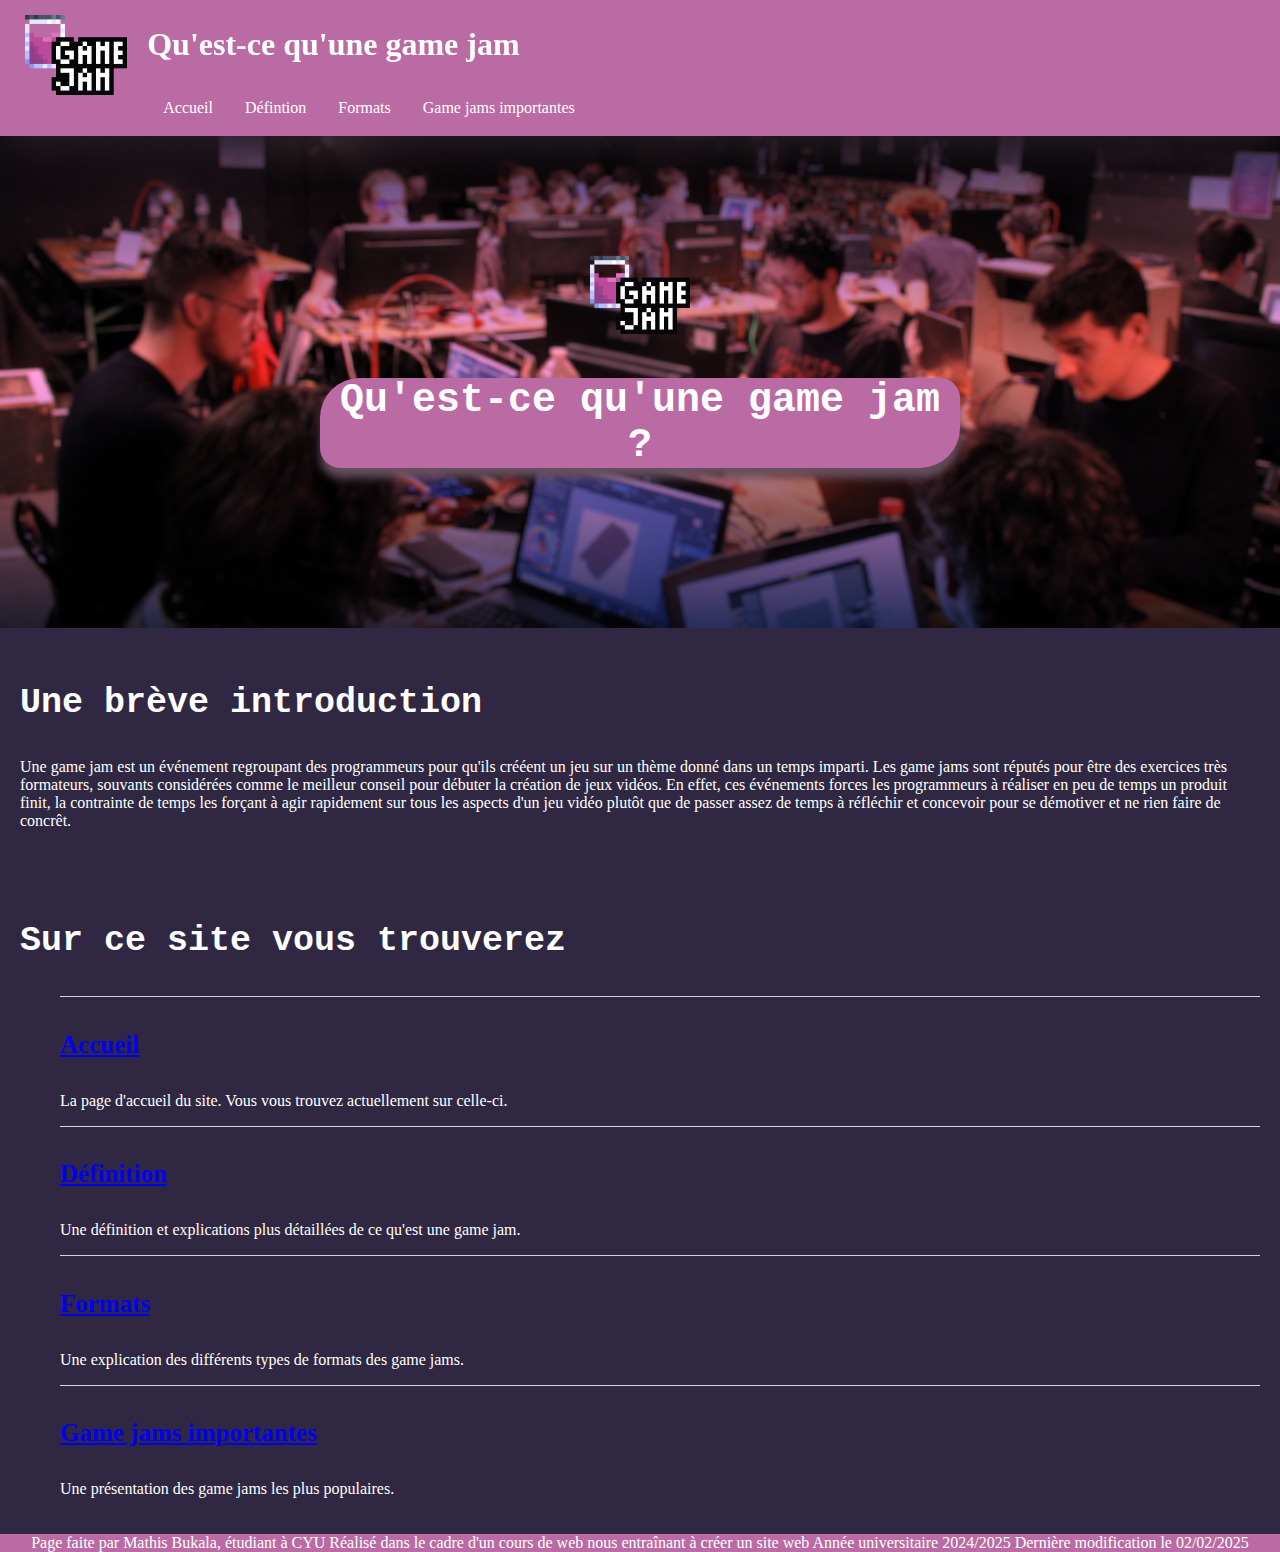
<file: index.html>
<!DOCTYPE html>
<html lang = "fr">

	<head>
		<title> Explication d'une game jam - acccueil  </title>
		<meta charset = "utf-8"/>
		<meta name = "author" content = "mathis bukala" />
		<meta name = "description" content = "accueil du site présentant ce qu'est une game jam"/>
		<meta name = "keywords" content = "game, game jam"/>
		<link rel="icon" href="images/logo.png" />
		<link rel="stylesheet" href="styles.css"/>
	</head>

	<body>

		<header>

			<img class="logo" src="images/logo2.png" alt="Logo du site" />
			<h1> Qu'est-ce qu'une game jam </h1>
			<nav>
				<ul>
					<li> <a href="index.html"> Accueil </a> </li>
					<li> <a href="definition.html"> Défintion </a> </li>
					<li> <a href="formats.html"> Formats </a> </li>
					<li> <a href="gameJamsImportantes.html"> Game jams importantes </a> </li>
				</ul>
			</nav>

		</header>

		<main>

			<section>

				<div class="baniere">
					<img src="images/baniere.png" alt = "Baniere de page d'accueil" />
					<div class="center-baniere">
						<img src="images/logo2.png" alt ="Logo" />
						<h2> Qu'est-ce qu'une game jam ? </h2>
					</div>
				</div>

				<article>
					<h3> Une brève introduction </h3>
					<p> Une game jam est un événement regroupant des programmeurs pour qu'ils crééent un jeu sur un thème donné dans un temps imparti. Les game jams sont réputés pour être des exercices très formateurs, souvants considérées comme le meilleur conseil pour débuter la création de jeux vidéos. En effet, ces événements forces les programmeurs à réaliser en peu de temps un produit finit, la contrainte de temps les forçant à agir rapidement sur tous les aspects d'un jeu vidéo plutôt que de passer assez de temps à réfléchir et concevoir pour se démotiver et ne rien faire de concrêt.</p>
				</article>

				<article>
					<h3> Sur ce site vous trouverez </h3>

					
					<ul class="summary">
						<li> 
							<h4> <a href="index.html" > Accueil </a> </h4>
							<p> La page d'accueil du site. Vous vous trouvez actuellement sur celle-ci. </p>
						</li>

						<li> 
							<h4> <a href="definition.html" > Définition </a> </h4>
							<p> Une définition et explications plus détaillées de ce qu'est une game jam. </p>
						</li>

						<li> 
							<h4> <a href="formats.html" > Formats </a> </h4>
							<p> Une explication des différents types de formats des game jams. </p>
						</li>

						<li> 
							<h4> <a href="gameJamsImportantes.html" > Game jams importantes </a> </h4>
							<p> Une présentation des game jams les plus populaires. </p>
						</li>
					</ul>
					
					
				</article>	

			</section>

		</main>

	</body>

	<footer>
		<span> Page faite par Mathis Bukala, étudiant à CYU </span>
		<span> Réalisé dans le cadre d'un cours de web nous entraînant à créer un site web </span>
		<time> Année universitaire 2024/2025 </time>
		<time> Dernière modification le 02/02/2025 </time>
	</footer>

 
</html>
</file>
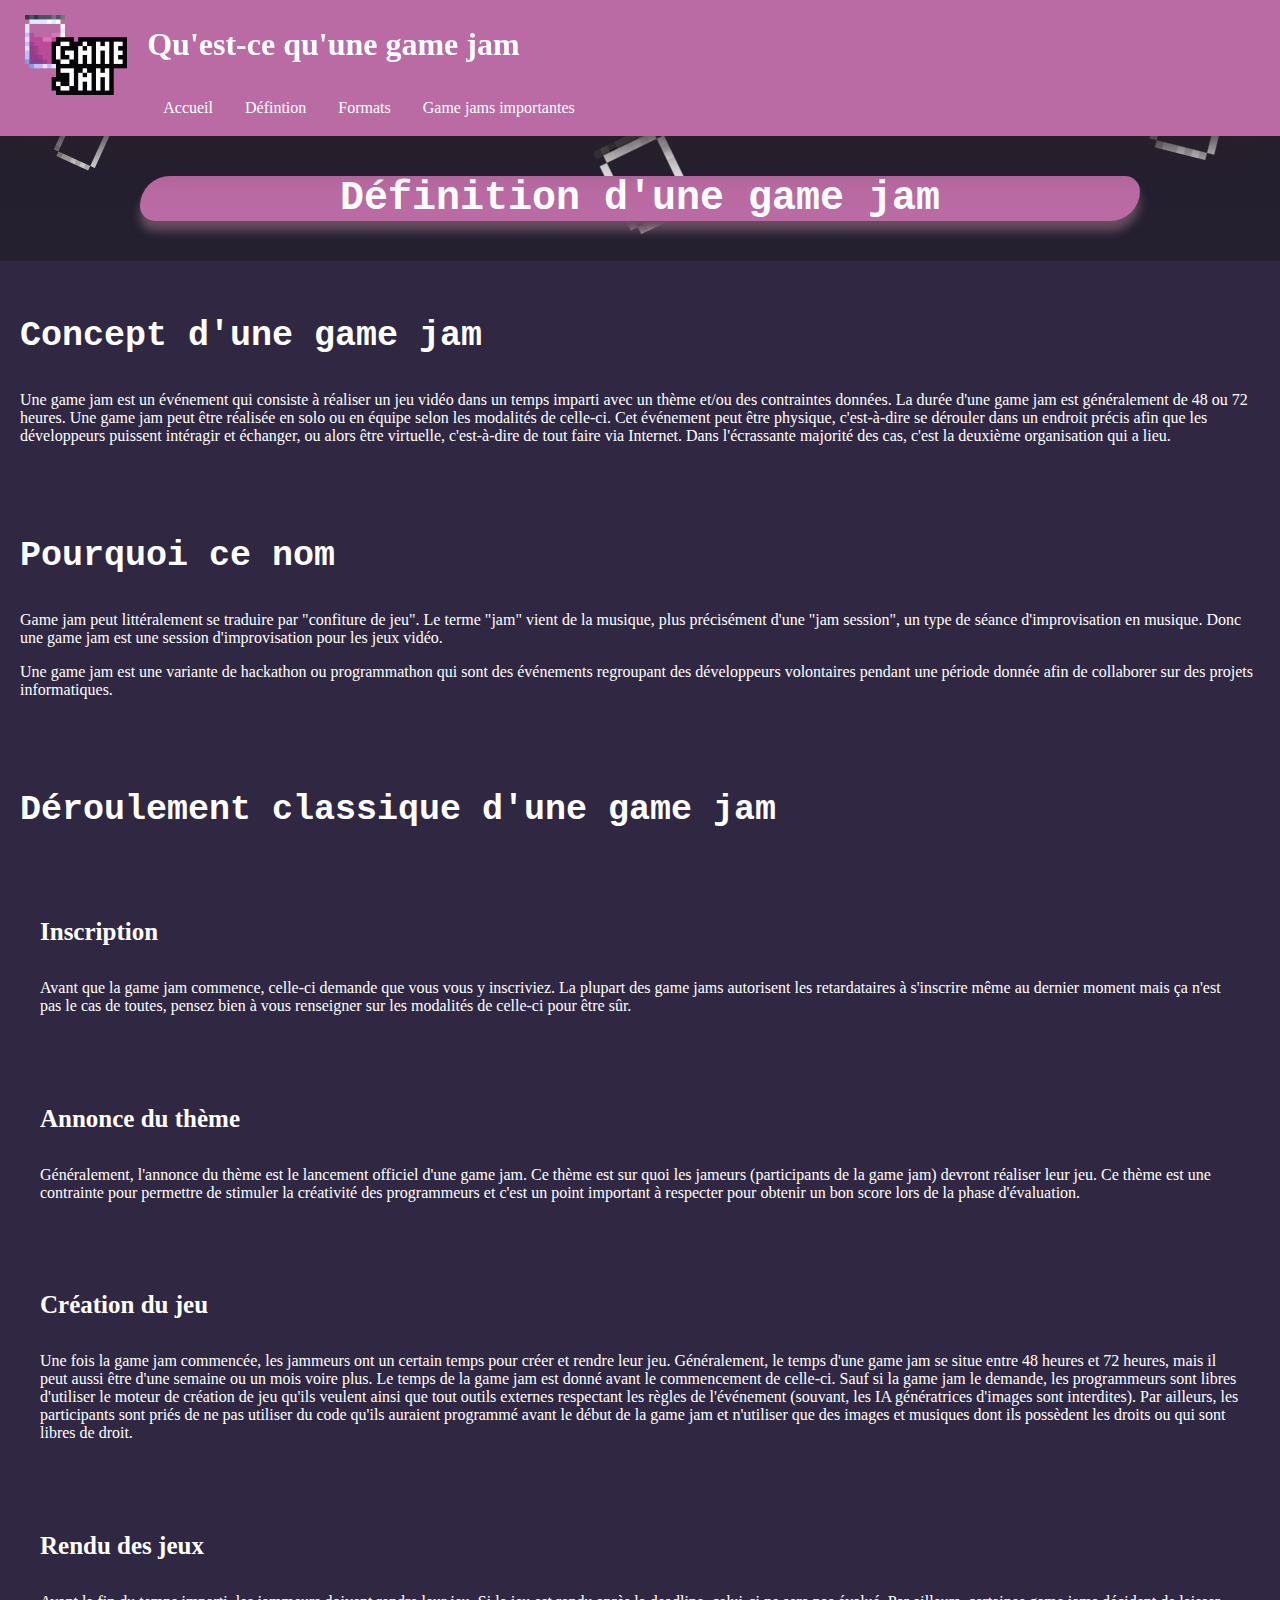
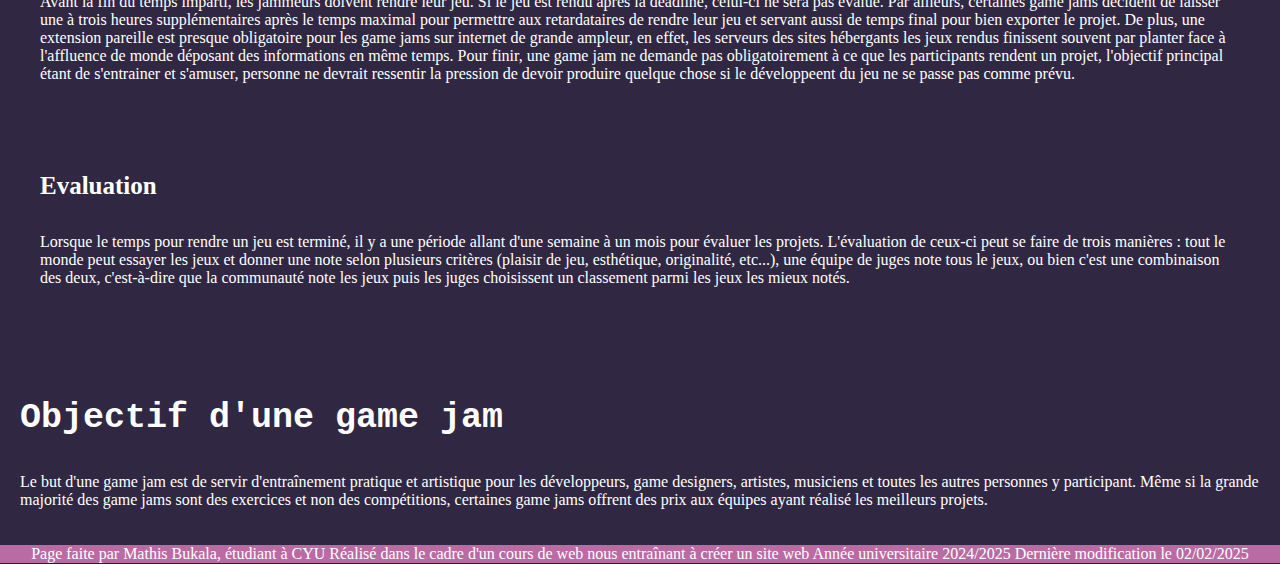
<file: definition.html>
<!DOCTYPE html>
<html lang = "fr">

	<head>
		<title> Definition d'une game jam  </title>
		<meta charset = "utf-8"/>
		<meta name = "author" content = "mathis bukala" />
		<meta name = "description" content = "defintion et presentation d'une game jam ainsi que ses objectifs"/>
		<meta name = "keywords" content = "game, game jam"/>
		<link rel="icon" href="images/logo.png" />
		<link rel="stylesheet" href="styles.css"/>
	</head>

	<body>

		<header>

			<img class="logo" src="images/logo2.png" alt="Logo du site" />
			<h1> Qu'est-ce qu'une game jam </h1>
			<nav>
				<ul>
					<li> <a href="index.html"> Accueil </a> </li>
					<li> <a href="definition.html"> Défintion </a> </li>
					<li> <a href="formats.html"> Formats </a> </li>
					<li> <a href="gameJamsImportantes.html"> Game jams importantes </a> </li>
				</ul>
			</nav>

		</header>
		
		<main>
			
			<section>
				<h2> Définition d'une game jam </h2>

				<article>
					<h3> Concept d'une game jam </h3>
					<p> Une game jam est un événement qui consiste à réaliser un jeu vidéo dans un temps imparti avec un thème et/ou des contraintes données. La durée d'une game jam est généralement de 48 ou 72 heures. Une game jam peut être réalisée en solo ou en équipe selon les modalités de celle-ci. Cet événement peut être physique, c'est-à-dire se dérouler dans un endroit précis afin que les développeurs puissent intéragir et échanger, ou alors être virtuelle, c'est-à-dire de tout faire via Internet. Dans l'écrassante majorité des cas, c'est la deuxième organisation qui a lieu.</p>
				</article>

				<article>
					<h3> Pourquoi ce nom </h3>
					<p> Game jam peut littéralement se traduire par "confiture de jeu". Le terme "jam" vient de la musique, plus précisément d'une "jam session", un type de séance d'improvisation en musique. Donc une game jam est une session d'improvisation pour les jeux vidéo.</p>
					<p> Une game jam est une variante de hackathon ou programmathon qui sont des événements regroupant des développeurs volontaires pendant une période donnée afin de collaborer sur des projets informatiques. </p>
				</article>

				<article>
					<h3> Déroulement classique d'une game jam</h3>

					<article>
						<h4> Inscription </h4>
						<p> Avant que la game jam commence, celle-ci demande que vous vous y inscriviez. La plupart des game jams autorisent les retardataires à s'inscrire même au dernier moment mais ça n'est pas le cas de toutes, pensez bien à vous renseigner sur les modalités de celle-ci pour être sûr. </p>
					</article>

					<article>
						<h4> Annonce du thème </h4>
						<p> Généralement, l'annonce du thème est le lancement officiel d'une game jam. Ce thème est sur quoi les jameurs (participants de la game jam) devront réaliser leur jeu. Ce thème est une contrainte pour permettre de stimuler la créativité des programmeurs et c'est un point important à respecter pour obtenir un bon score lors de la phase d'évaluation.</p>
					</article>
	
					<article>
						<h4> Création du jeu </h4>
						<p> Une fois la game jam commencée, les jammeurs ont un certain temps pour créer et rendre leur jeu. Généralement, le temps d'une game jam se situe entre 48 heures et 72 heures, mais il peut aussi être d'une semaine ou un mois voire plus. Le temps de la game jam est donné avant le commencement de celle-ci. Sauf si la game jam le demande, les programmeurs sont libres d'utiliser le moteur de création de jeu qu'ils veulent ainsi que tout outils externes respectant les règles de l'événement (souvant, les IA génératrices d'images sont interdites). Par ailleurs, les participants sont priés de ne pas utiliser du code qu'ils auraient programmé avant le début de la game jam et n'utiliser que des images et musiques dont ils possèdent les droits ou qui sont libres de droit.  </p>
					</article>
	
					<article>
						<h4> Rendu des jeux </h4>
						<p> Avant la fin du temps imparti, les jammeurs doivent rendre leur jeu. Si le jeu est rendu après la deadline, celui-ci ne sera pas évalué. Par ailleurs, certaines game jams décident de laisser une à trois heures supplémentaires après le temps maximal pour permettre aux retardataires de rendre leur jeu et servant aussi de temps final pour bien exporter le projet. De plus, une extension pareille est presque obligatoire pour les game jams sur internet de grande ampleur, en effet, les serveurs des sites hébergants les jeux rendus finissent souvent par planter face à l'affluence de monde déposant des informations en même temps. Pour finir, une game jam ne demande pas obligatoirement à ce que les participants rendent un projet, l'objectif principal étant de s'entrainer et s'amuser, personne ne devrait ressentir la pression de devoir produire quelque chose si le développeent du jeu ne se passe pas comme prévu.</p>
					</article>
	
					<article>
						<h4> Evaluation </h4>
						<p> Lorsque le temps pour rendre un jeu est terminé, il y a une période allant d'une semaine à un mois pour évaluer les projets. L'évaluation de ceux-ci peut se faire de trois manières : tout le monde peut essayer les jeux et donner une note selon plusieurs critères (plaisir de jeu, esthétique, originalité, etc...), une équipe de juges note tous le jeux, ou bien c'est une combinaison des deux, c'est-à-dire que la communauté note les jeux puis les juges choisissent un classement parmi les jeux les mieux notés.</p>
					</article>

				</article>

				<article>
					<h3> Objectif d'une game jam </h3>
					<p> Le but d'une game jam est de servir d'entraînement pratique et artistique pour les développeurs, game designers, artistes, musiciens et toutes les autres personnes y participant. Même si la grande majorité des game jams sont des exercices et non des compétitions, certaines game jams offrent des prix aux équipes ayant réalisé les meilleurs projets.</p>
				</article>

			</section>
			
		</main>
		
		<footer>
			<span> Page faite par Mathis Bukala, étudiant à CYU </span>
			<span> Réalisé dans le cadre d'un cours de web nous entraînant à créer un site web </span>
			<time> Année universitaire 2024/2025 </time>
			<time> Dernière modification le 02/02/2025 </time>
		</footer>
		
	</body>
</file>
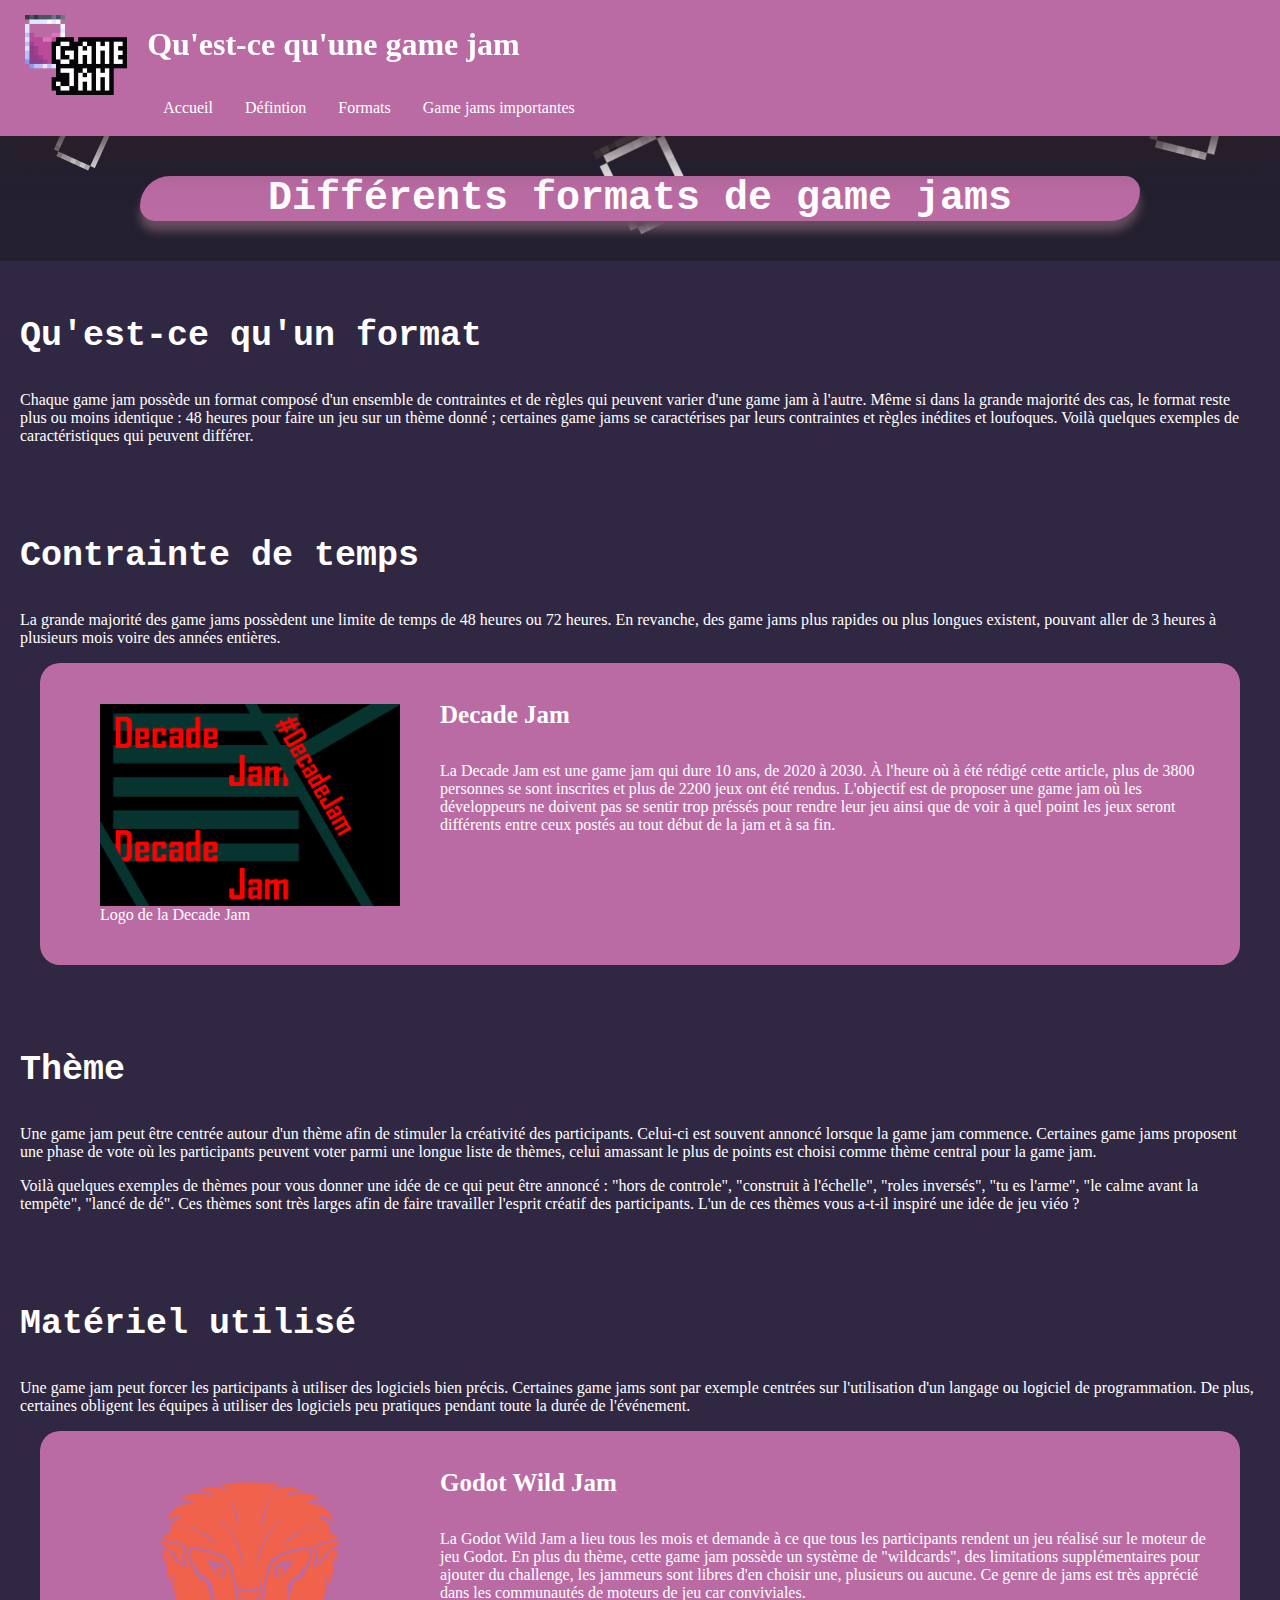
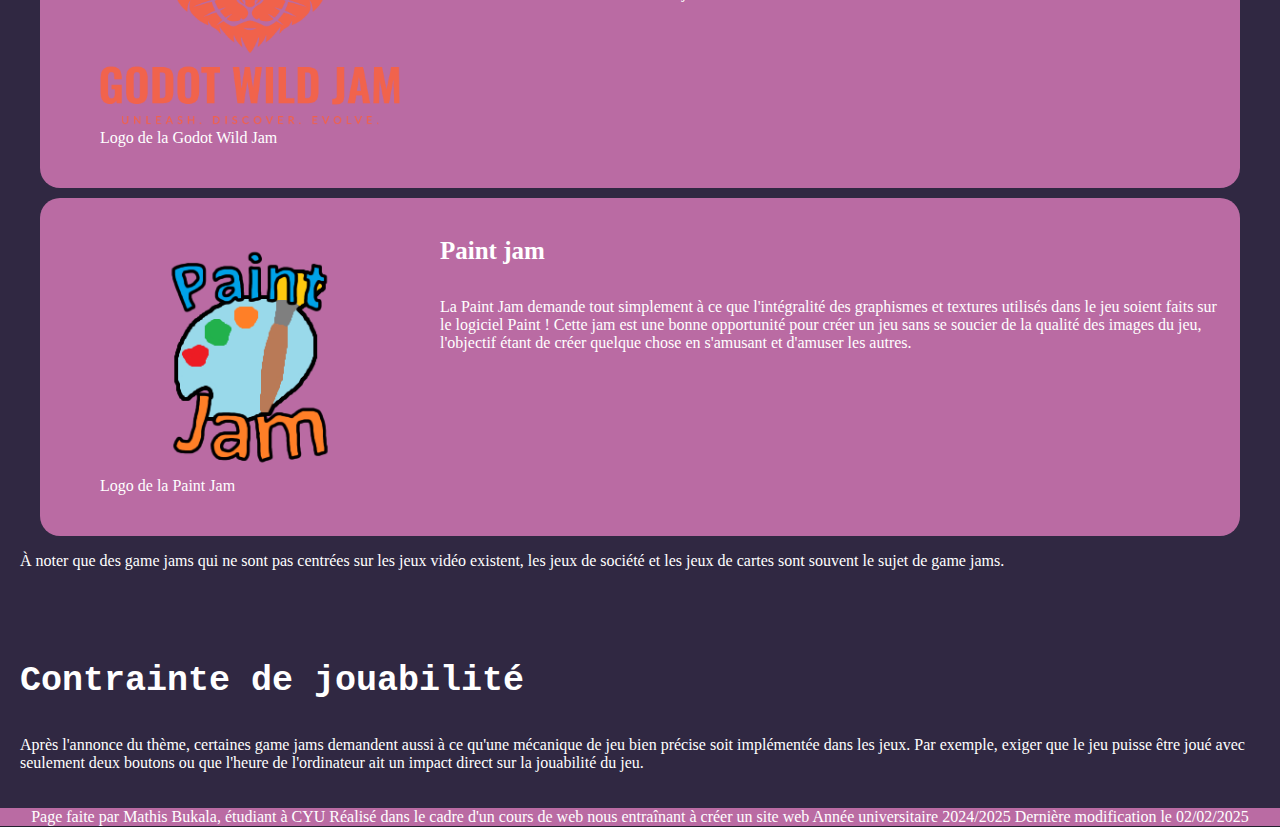
<file: formats.html>
<!DOCTYPE html>
<html lang = "fr">

	<head>
		<title> Formats de game jam  </title>
		<meta charset = "utf-8"/>
		<meta name = "author" content = "mathis bukala" />
		<meta name = "description" content = "liste de differents formats pouvant etre dans une game jam"/>
		<meta name = "keywords" content = "game, game jam"/>
		<link rel="icon" href="images/logo.png" />
		<link rel="stylesheet" href="styles.css"/>
	</head>

	<body>

		<header>

			<img class="logo" src="images/logo2.png" alt="Logo du site" />
			<h1> Qu'est-ce qu'une game jam </h1>
			<nav>
				<ul>
					<li> <a href="index.html"> Accueil </a> </li>
					<li> <a href="definition.html"> Défintion </a> </li>
					<li> <a href="formats.html"> Formats </a> </li>
					<li> <a href="gameJamsImportantes.html"> Game jams importantes </a> </li>
				</ul>
			</nav>

		</header>
		
		<main>
			
			<section>
				<h2> Différents formats de game jams </h2>

				<article>
					<h3> Qu'est-ce qu'un format </h3>
					<p> Chaque game jam possède un format composé d'un ensemble de contraintes et de règles qui peuvent varier d'une game jam à l'autre. Même si dans la grande majorité des cas, le format reste plus ou moins identique : 48 heures pour faire un jeu sur un thème donné ; certaines game jams se caractérises par leurs contraintes et règles inédites et loufoques. Voilà quelques exemples de caractéristiques qui peuvent différer.</p>
				</article>

				<article>
					
					<h3> Contrainte de temps </h3>
					<p> La grande majorité des game jams possèdent une limite de temps de 48 heures ou 72 heures. En revanche, des game jams plus rapides ou plus longues existent, pouvant aller de 3 heures à plusieurs mois voire des années entières.</p>

					<div class="jam-specific-explain">
						<figure>
							<img src="images/decadeJamLogo.png" alt="image du logo de la Decade Jam" />
							<figcaption> Logo de la Decade Jam </figcaption>
						</figure>
						<h4> Decade Jam </h4>
						<p> La Decade Jam est une game jam qui dure 10 ans, de 2020 à 2030. À l'heure où à été rédigé cette article, plus de 3800 personnes se sont inscrites et plus de 2200 jeux ont été rendus. L'objectif est de proposer une game jam où les développeurs ne doivent pas se sentir trop préssés pour rendre leur jeu ainsi que de voir à quel point les jeux seront différents entre ceux postés au tout début de la jam et à sa fin. </p>
					</div>

				</article>

				<article>

					<h3> Thème </h3>
					<p> Une game jam peut être centrée autour d'un thème afin de stimuler la créativité des participants. Celui-ci est souvent annoncé lorsque la game jam commence. Certaines game jams proposent une phase de vote où les participants peuvent voter parmi une longue liste de thèmes, celui amassant le plus de points est choisi comme thème central pour la game jam.</p>
					<p> Voilà quelques exemples de thèmes pour vous donner une idée de ce qui peut être annoncé : "hors de controle", "construit à l'échelle", "roles inversés", "tu es l'arme", "le calme avant la tempête", "lancé de dé". Ces thèmes sont très larges afin de faire travailler l'esprit créatif des participants. L'un de ces thèmes vous a-t-il inspiré une idée de jeu viéo ? </p>
				
				</article>

				<article>

					<h3> Matériel utilisé </h3>
					<p> Une game jam peut forcer les participants à utiliser des logiciels bien précis. Certaines game jams sont par exemple centrées sur l'utilisation d'un langage ou logiciel de programmation. De plus, certaines obligent les équipes à utiliser des logiciels peu pratiques pendant toute la durée de l'événement.</p>
					
					<div class="jam-specific-explain">
						<figure>
							<img src="images/godotWildJamLogo.png" alt="image du logo de la Godot Wild Jam" />
							<figcaption> Logo de la Godot Wild Jam </figcaption>
						</figure>
						<h4> Godot Wild Jam </h4>
						<p> La Godot Wild Jam a lieu tous les mois et demande à ce que tous les participants rendent un jeu réalisé sur le moteur de jeu Godot. En plus du thème, cette game jam possède un système de "wildcards", des limitations supplémentaires pour ajouter du challenge, les jammeurs sont libres d'en choisir une, plusieurs ou aucune. Ce genre de jams est très apprécié dans les communautés de moteurs de jeu car conviviales.</p>
					</div>

					<div class="jam-specific-explain">
						<figure>
							<img src="images/paintJamLogo.png" alt="image du logo de la Paint Jam Jam" />
							<figcaption> Logo de la Paint Jam </figcaption>
						</figure>
						<h4> Paint jam </h4>
						<p> La Paint Jam demande tout simplement à ce que l'intégralité des graphismes et textures utilisés dans le jeu soient faits sur le logiciel Paint ! Cette jam est une bonne opportunité pour créer un jeu sans se soucier de la qualité des images du jeu, l'objectif étant de créer quelque chose en s'amusant et d'amuser les autres. </p>
					</div>
					
					<p> À noter que des game jams qui ne sont pas centrées sur les jeux vidéo existent, les jeux de société et les jeux de cartes sont souvent le sujet de game jams.</p>
				
				</article>

				<article>

					<h3> Contrainte de jouabilité </h3>
					<p> Après l'annonce du thème, certaines game jams demandent aussi à ce qu'une mécanique de jeu bien précise soit implémentée dans les jeux. Par exemple, exiger que le jeu puisse être joué avec seulement deux boutons ou que l'heure de l'ordinateur ait un impact direct sur la jouabilité du jeu.</p>
				
				</article>
				

			</section>
			
		</main>
		
		<footer>
			<span> Page faite par Mathis Bukala, étudiant à CYU </span>
			<span> Réalisé dans le cadre d'un cours de web nous entraînant à créer un site web </span>
			<time> Année universitaire 2024/2025 </time>
			<time> Dernière modification le 02/02/2025 </time>
		</footer>
		
	</body>
</file>
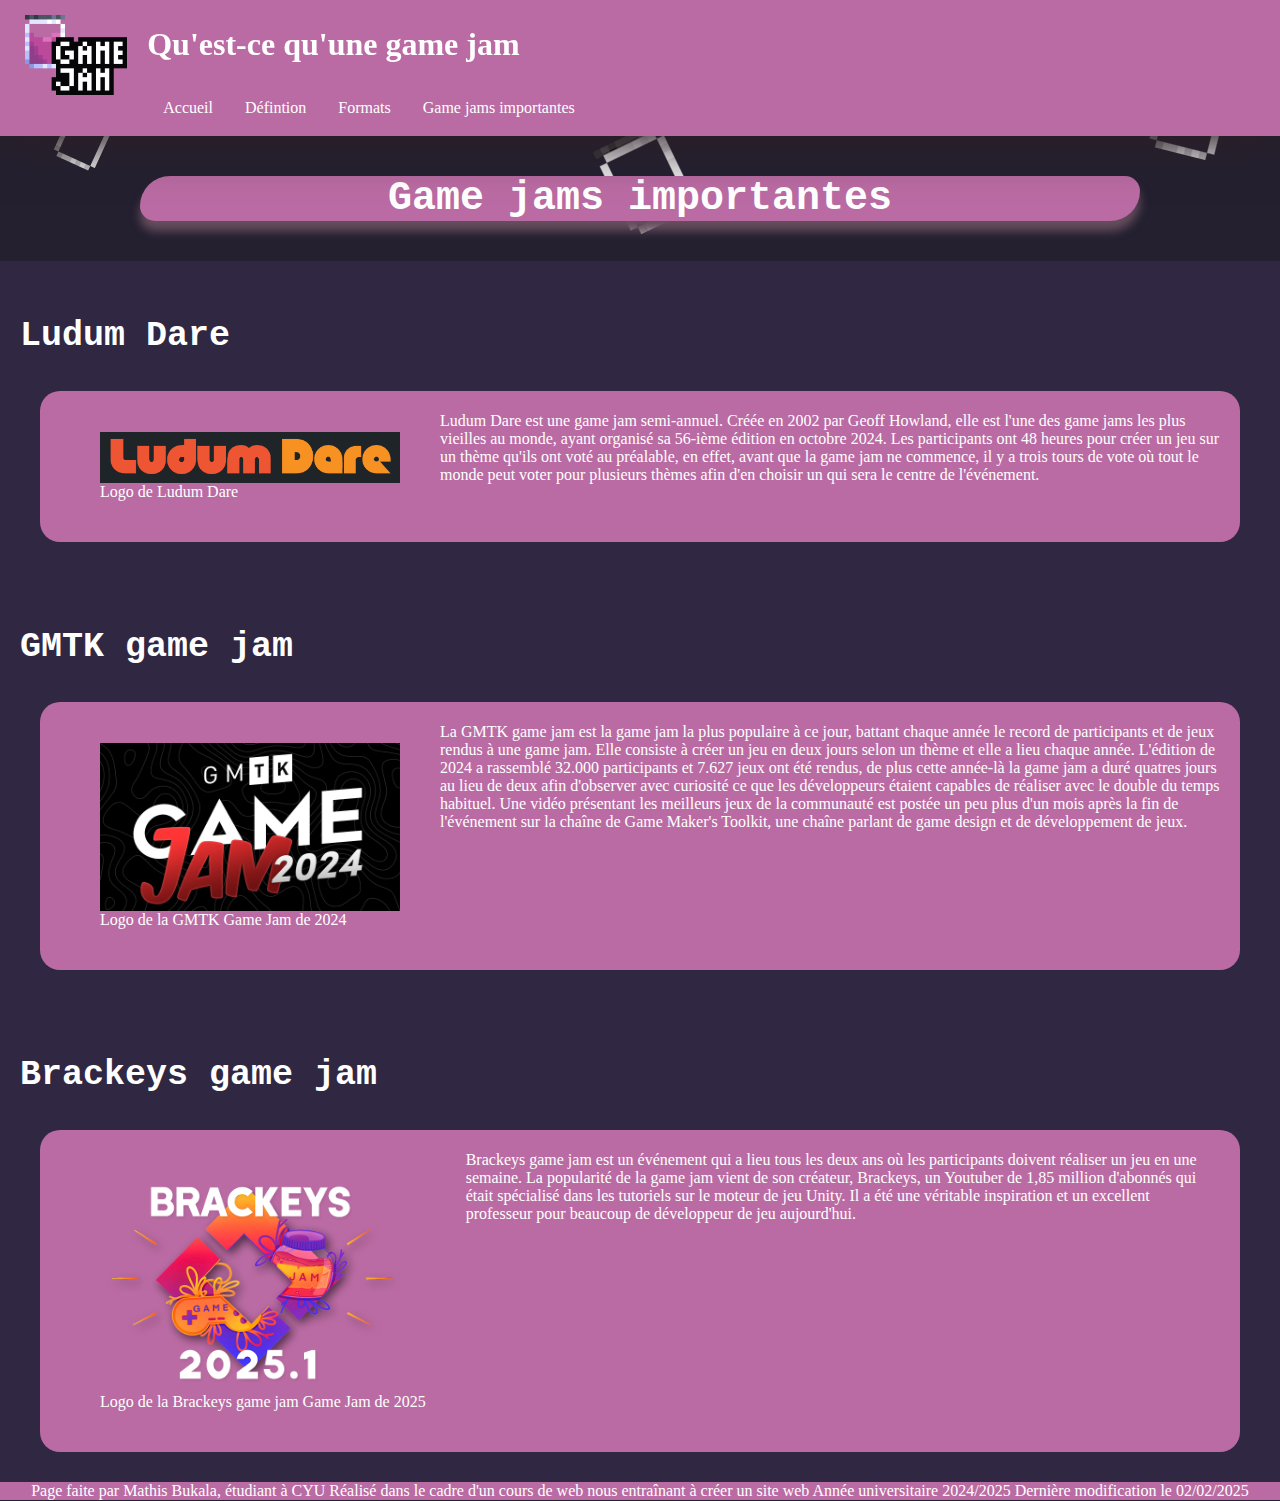
<file: gameJamsImportantes.html>
<!DOCTYPE html>
<html lang = "fr">

	<head>
		<title> Game jams importantes  </title>
		<meta charset = "utf-8"/>
		<meta name = "author" content = "mathis bukala" />
		<meta name = "description" content = "liste des game jams les plus importantes et populaires"/>
		<meta name = "keywords" content = "game, game jam"/>
		<link rel="icon" href="images/logo.png" />
		<link rel="stylesheet" href="styles.css"/>
	</head>

	<body>

		<header>

			<img class="logo" src="images/logo2.png" alt="Logo du site" />
			<h1> Qu'est-ce qu'une game jam </h1>
			<nav>
				<ul>
					<li> <a href="index.html"> Accueil </a> </li>
					<li> <a href="definition.html"> Défintion </a> </li>
					<li> <a href="formats.html"> Formats </a> </li>
					<li> <a href="gameJamsImportantes.html"> Game jams importantes </a> </li>
				</ul>
			</nav>

		</header>
		
		<main>
			
			<section>
				<h2> Game jams importantes </h2>

				<article>
					<h3> Ludum Dare </h3>
					<div class="jam-specific-explain">
						<figure>
							<img src="images/ludumdareLogo.png" alt="image du logo de Ludum Dare" />
							<figcaption> Logo de Ludum Dare </figcaption>
						</figure>
						<p> Ludum Dare est une game jam semi-annuel. Créée en 2002 par Geoff Howland, elle est l'une des game jams les plus vieilles au monde, ayant organisé sa 56-ième édition en octobre 2024. Les participants ont 48 heures pour créer un jeu sur un thème qu'ils ont voté au préalable, en effet, avant que la game jam ne commence, il y a trois tours de vote où tout le monde peut voter pour plusieurs thèmes afin d'en choisir un qui sera le centre de l'événement. </p>
					</div>
				</article>

				<article>
					<h3> GMTK game jam </h3>
					<div class="jam-specific-explain">
						<figure>
							<img src="images/gmtkGameJam2024Logo.jpg" alt="image du logo de la GMTK Game Jam de 2024" />
							<figcaption> Logo de la GMTK Game Jam de 2024 </figcaption>
						</figure>
						<p> La GMTK game jam est la game jam la plus populaire à ce jour, battant chaque année le record de participants et de jeux rendus à une game jam. Elle consiste à créer un jeu en deux jours selon un thème et elle a lieu chaque année. L'édition de 2024 a rassemblé 32.000 participants et 7.627 jeux ont été rendus, de plus cette année-là la game jam a duré quatres jours au lieu de deux afin d'observer avec curiosité ce que les développeurs étaient capables de réaliser avec le double du temps habituel. Une vidéo présentant les meilleurs jeux de la communauté est postée un peu plus d'un mois après la fin de l'événement sur la chaîne de Game Maker's Toolkit, une chaîne parlant de game design et de développement de jeux.</p>
					</div>
				</article>

				<article>
					<h3> Brackeys game jam </h3>
					<div class="jam-specific-explain">
						<figure>
							<img src="images/brackeys2025.png" alt="image du logo de la Brakeys Game Jam de 2025" />
							<figcaption> Logo de la Brackeys game jam Game Jam de 2025 </figcaption>
						</figure>
						<p> Brackeys game jam est un événement qui a lieu tous les deux ans où les participants doivent réaliser un jeu en une semaine. La popularité de la game jam vient de son créateur, Brackeys, un Youtuber de 1,85 million d'abonnés qui était spécialisé dans les tutoriels sur le moteur de jeu Unity. Il a été une véritable inspiration et un excellent professeur pour beaucoup de développeur de jeu aujourd'hui.</p>
					</div>
				</article>

			</section>
			
		</main>
		
		<footer>
			<span> Page faite par Mathis Bukala, étudiant à CYU </span>
			<span> Réalisé dans le cadre d'un cours de web nous entraînant à créer un site web </span>
			<time> Année universitaire 2024/2025 </time>
			<time> Dernière modification le 02/02/2025 </time>
		</footer>
		
	</body>
</file>
<file: styles.css>
/* Body */

body {
	margin: 0px;
	background-color: #242030;
	background-image:url('images/background.png');
	color: white;
	font-family: 'Segoe UI';
}


/* Header */

header {
	position: sticky;
  	top: 0;
	background : #BA6BA3;
	padding: 5px 5px;
	z-index: 2;
	box-shadow: 0px 10px 40px #2b1f27;
}

header ul {
	list-style-type: none;
	margin: 0;
	margin-left: 20px;
	padding: 0;
	/*width: 100%;*/
	overflow: hidden;
	background-color: #BA6BA3;
}
  
header li {
	float: left;
}
  
header li a {
	display: block;
	color: white;
	text-align: center;
	padding: 14px 16px;
	text-decoration: none;
}
  
header li a:hover {
	background-color: #a76995;
	border-radius: 5px;
}

img.logo{
	float: left;
	margin-block: 10px;
	margin-inline: 20px;
	height: 80px;
}
header > h1{
	margin-left: 50px;
}


/* Main */

article {
	max-width: 1400px;
	margin: auto;
	background-color: #302842;
	padding: 20px;
	border-radius: 0px;
}

h2 {
	font-family: "Andale Mono", monospace;
	font-size: 40px;
	text-align: center;
	display: block;
	background-color: #BA6BA3;
	border-radius: 40px 20px;
	max-width: 1000px;
	margin: auto;
	margin-block: 40px;
	box-shadow:0px 10px 10px #664e5e;
}

h3 {
	font-family: "Andale Mono", monospace;
	font-size: 35px;
}

h4 {
	font-size: 25px;
}

div.jam-specific-explain{
	margin-inline: 20px;
	margin-bottom: 10px;
	display: block;
	background-color: #BA6BA3;
	border-radius: 20px;
	position: relative;
	padding-block: 5px;
	padding-inline: 20px;;
}

div.jam-specific-explain::after { /* Si le texte d'explication n'est pas assez grand, on étire le cadre pour qu'il entoure l'image */
	content:"";
	display: block;
	clear: both;
}

div.jam-specific-explain figure{
	padding: 20px 0px;
	float: left;
}

div.jam-specific-explain img{
	display: block;
	width: 300px;
	height: auto;
}

/* Footer*/

footer {
	left: 0;
	bottom: 0;
	width: 100%;
	background : #BA6BA3;
	color: white;
	text-align: center;
 }


/* Accueil */

div.baniere {
    position: relative;
    width: 100%;
}

div.baniere > img {
    width: 100%;
    height: auto;
    display: block;
}

div.center-baniere {
    position: absolute;
    top: 50%;
    left: 50%;
    transform: translate(-50%, -50%);
    text-align: center;
    color: white;
}

div.center-baniere > img {
    width: 100px; 
}

div.center-baniere > h2 {
    font-size: 40px;
    font-weight: bold;
}

ul.summary > li{
	list-style-type: none;
	border-top: 1px solid #d4d2db;
}
</file>
